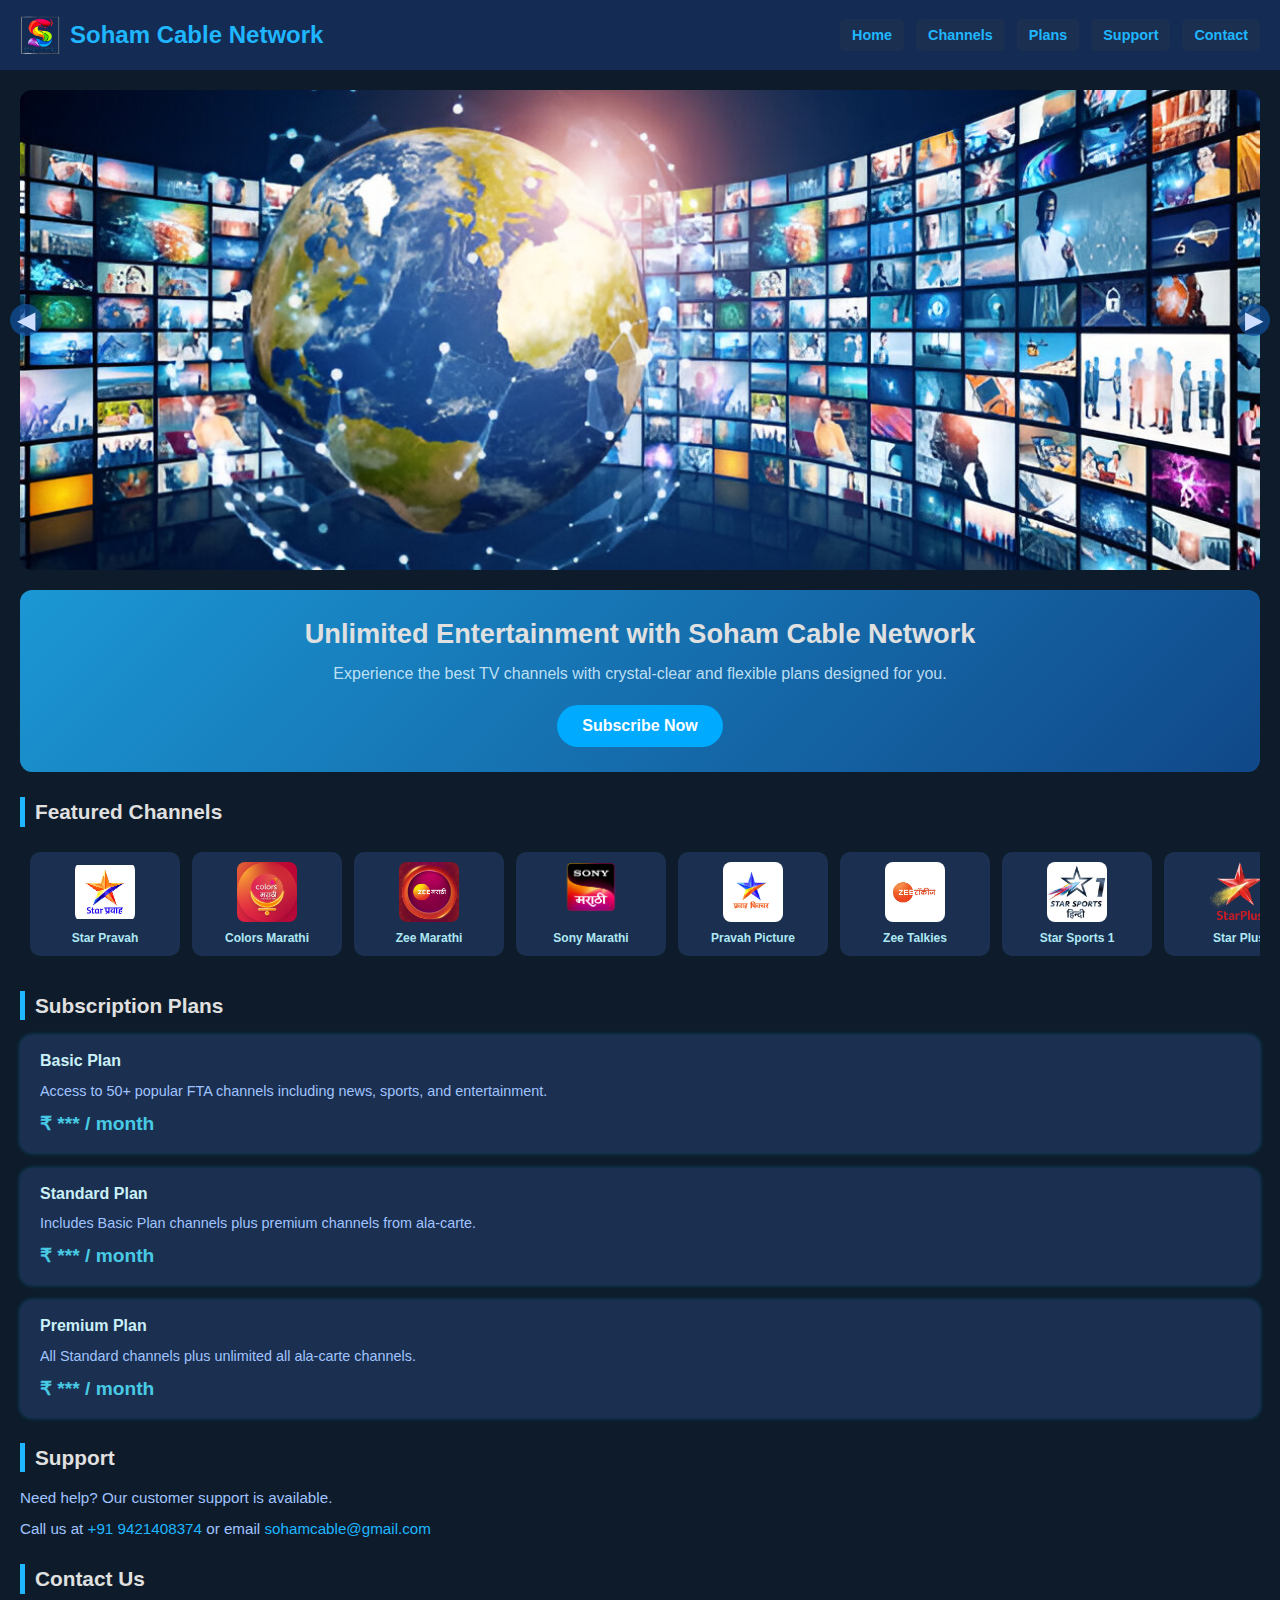
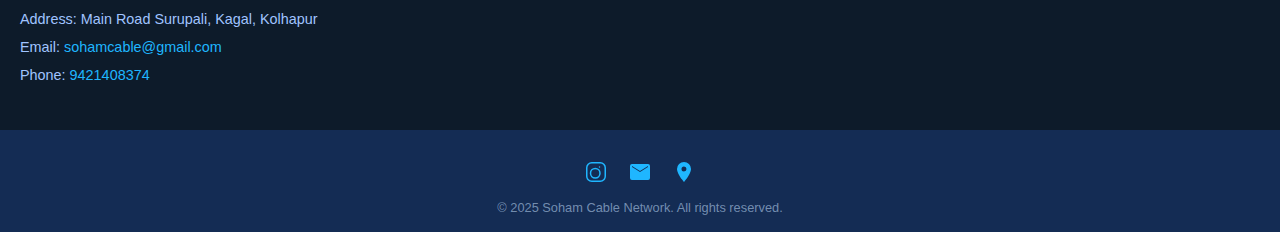
<file: index.html>
<!DOCTYPE html>
<html lang="en">

<head>
    <meta charset="UTF-8" />
    <meta name="viewport" content="width=device-width, initial-scale=1, maximum-scale=1, user-scalable=no" />
    <title>Soham Cable Network</title>
    <link rel="shortcut icon" href="./Images/100 .webp" type="image/x-icon">
    <link rel="stylesheet" href="./SohamCable.css">

</head>

<body>
    <header>
        <div class="logo-container" tabindex="0" aria-label="Soham Cable Network Logo">
            <img src="./Images/100 .webp" alt="Soham Cable Network Logo" />
            <div class="logo-text">Soham Cable Network</div>
        </div>
        <nav aria-label="Primary navigation">
            <a href="#home" tabindex="0">Home</a>
            <a href="#channels" tabindex="0">Channels</a>
            <a href="#plans" tabindex="0">Plans</a>
            <a href="#support" tabindex="0">Support</a>
            <a href="#contact" tabindex="0">Contact</a>
        </nav>
    </header>

    <!-- New 3 Images Carousel after navbar -->
    <section id="home">
        <div class="image-carousel" role="region" aria-roledescription="carousel"
            aria-label="Soham Cable Network promotional images" tabindex="0">
            <div class="carousel-slides" id="carouselSlides">
                <div class="carousel-slide">
                    <img src="./Images/img1.jpg" alt="Family watching TV together" />
                </div>
                <div class="carousel-slide">
                    <img src="./Images/img2.jpg" alt="Remote control and cable box" />
                </div>
                <div class="carousel-slide">
                    <img src="./Images/img3.jpg" alt="TV screen showing TV channels grid" />
                </div>
            </div>
            <button class="carousel-nav left" aria-label="Previous slide" id="carouselPrevBtn">&#9664;</button>
            <button class="carousel-nav right" aria-label="Next slide" id="carouselNextBtn">&#9654;</button>
            <div class="carousel-dots" id="carouselDots" role="tablist">
                <span class="carousel-dot active" role="tab" aria-selected="true" aria-controls="slide1"
                    tabindex="0"></span>
                <span class="carousel-dot" role="tab" aria-selected="false" aria-controls="slide2" tabindex="-1"></span>
                <span class="carousel-dot" role="tab" aria-selected="false" aria-controls="slide3" tabindex="-1"></span>
            </div>
        </div>
    </section>


    <main role="main">
        <section class="hero" id="home" aria-label="Hero section">
            <h1>Unlimited Entertainment with Soham Cable Network</h1>
            <p>Experience the best TV channels with crystal-clear and flexible plans designed for you.</p>
            <button onclick="alert('Thank you for your interest! Visit our Plans section to subscribe.')"
                aria-label="Subscribe now">Subscribe Now</button>
        </section>
        <section class="channels" id="channels" aria-label="Featured channels">
            <h2>Featured Channels</h2>
            <div class="channel-list" tabindex="0" aria-label="Scrollable list of featured channels">
                <div class="channel-card" tabindex="0" role="group" aria-label="Channel: Marathi">
                    <img src="./Images/starPravah.jfif" alt="Star Pravah" />
                    <span>Star Pravah</span>
                </div>
                <div class="channel-card" tabindex="0" role="group" aria-label="Channel: Marathi">
                    <img src="./Images/colorsMarathi.jpg" alt="Colors Marathi" />
                    <span>Colors Marathi</span>
                </div>
                <div class="channel-card" tabindex="0" role="group" aria-label="Channel: Marathi">
                    <img src="./Images/zeeMarathi.jfif" alt="Zee Marathi" />
                    <span>Zee Marathi</span>
                </div>
                <div class="channel-card" tabindex="0" role="group" aria-label="Channel: Marathi">
                    <img src="./Images/Sony_Marathi.png" alt="Sony Marathi" />
                    <span>Sony Marathi</span>
                </div>
                <div class="channel-card" tabindex="0" role="group" aria-label="Channel: Marathi">
                    <img src="./Images/PravahPicture.jpg" alt="Pravah Picture" />
                    <span>Pravah Picture</span>
                </div>
                <div class="channel-card" tabindex="0" role="group" aria-label="Channel: Marathi">
                    <img src="./Images/ZeeTalkies.png" alt="Zee Talkies" />
                    <span>Zee Talkies</span>
                </div>
                <div class="channel-card" tabindex="0" role="group" aria-label="Channel: Sports">
                    <img src="./Images/StarSports.jpg" alt="Star Sports" />
                    <span>Star Sports 1</span>
                </div>
                <div class="channel-card" tabindex="0" role="group" aria-label="Channel: Hindi">
                    <img src="./Images/StarPlus.png" alt="Star Plus" />
                    <span>Star Plus</span>
                </div>
                <div class="channel-card" tabindex="0" role="group" aria-label="Channel: Marathi">
                    <img src="./Images/ZeeChitramandir.jpeg" alt="Zee Chitramandir" />
                    <span>Zee Chitramandir</span>
                </div>
                <div class="channel-card" tabindex="0" role="group" aria-label="Channel: Hindi">
                    <img src="./Images/Sony.jpg" alt="Sony" />
                    <span>Sony</span>
                </div>
                <div class="channel-card" tabindex="0" role="group" aria-label="Channel: Hindi">
                    <img src="./Images/ZeeTv.png" alt="Zee Tv" />
                    <span>Zee Tv</span>
                </div>
            </div>
        </section>
        <section class="plans" id="plans" aria-label="Subscription Plans">
            <h2>Subscription Plans</h2>
            <div class="plan-cards">
                <div class="plan-card" tabindex="0" aria-label="Basic plan: Access to 50+ channels">
                    <h3>Basic Plan</h3>
                    <p>Access to 50+ popular FTA channels including news, sports, and entertainment.</p>
                    <div class="plan-price">&#8377 *** / month</div>
                </div>
                <div class="plan-card" tabindex="0"
                    aria-label="Standard plan: Access to 100+ channels including HD and premium">
                    <h3>Standard Plan</h3>
                    <p>Includes Basic Plan channels plus premium channels from ala-carte.</p>
                    <div class="plan-price">&#8377 *** / month</div>
                </div>
                <div class="plan-card" tabindex="0"
                    aria-label="Premium plan: Unlimited channels with HD and 4K streaming">
                    <h3>Premium Plan</h3>
                    <p>All Standard channels plus unlimited all ala-carte channels.</p>
                    <div class="plan-price">&#8377 *** / month</div>
                </div>
            </div>
        </section>
        <section class="support" id="support" aria-label="Support Information">
            <h2>Support</h2>
            <p>Need help? Our customer support is available.</p>
            <p>Call us at <a href="tel:+919421408374"
                    aria-label="Call our number">+91 9421408374</a> or email <a
                    href="mailto:sohamcable@gmail.com">sohamcable@gmail.com</a></p>
        </section>
        <section class="contact" id="contact" aria-label="Contact Information">
            <h2>Contact Us</h2>
            <p>Address: Main Road Surupali, Kagal, Kolhapur</p>
            <p>Email: <a href="mailto:sohamcable@gmail.com">sohamcable@gmail.com</a></p>
            <p>Phone: <a href="tel:+919421408374">9421408374</a></p>
        </section>
    </main>
    <footer>
        <div class="social-links" aria-label="Social media links">
            <!-- Instagram -->
            <a href="https://instagram.com" aria-label="Instagram" target="_blank" rel="noopener noreferrer"
                tabindex="0" title="Instagram">
                <svg viewBox="0 0 24 24" aria-hidden="true" focusable="false">
                    <path
                        d="M7.75 2h8.5A5.75 5.75 0 0122 7.75v8.5A5.75 5.75 0 0116.25 22h-8.5A5.75 5.75 0 012 16.25v-8.5A5.75 5.75 0 017.75 2zm0 1.5A4.25 4.25 0 003.5 7.75v8.5A4.25 4.25 0 007.75 20.5h8.5a4.25 4.25 0 004.25-4.25v-8.5A4.25 4.25 0 0016.25 3.5h-8.5zm7.75 2.75a.75.75 0 110 1.5.75.75 0 010-1.5zm-4.25 1.5a5.5 5.5 0 110 11 5.5 5.5 0 010-11zm0 1.5a4 4 0 100 8 4 4 0 000-8z" />
                </svg>
            </a>
            <!-- Gmail (Email) -->
            <a href="mailto:sohamcable@gmail.com" aria-label="Email Gmail" tabindex="0" title="Email">
                <svg viewBox="0 0 24 24" aria-hidden="true" focusable="false">
                    <path
                        d="M20 4H4a2 2 0 00-2 2v12a2 2 0 002 2h16a2 2 0 002-2V6a2 2 0 00-2-2zm0 3l-8 5-8-5V6l8 5 8-5v1z" />
                </svg>
            </a>
            <!-- Map Pin -->
            <a href="https://maps.app.goo.gl/cEdTJee7KPxuDCTh9" aria-label="Location map" target="_blank"
                rel="noopener noreferrer" tabindex="0" title="Location">
                <svg viewBox="0 0 24 24" aria-hidden="true" focusable="false">
                    <path
                        d="M12 2a7 7 0 00-7 7c0 5 7 13 7 13s7-8 7-13a7 7 0 00-7-7zm0 9.5a2.5 2.5 0 110-5 2.5 2.5 0 010 5z" />
                </svg>
            </a>
        </div>
        &copy; 2025 Soham Cable Network. All rights reserved.
    </footer>
    <script>
        (function () {
            const slides = document.querySelectorAll('.carousel-slide');
            const track = document.getElementById('carouselSlides');
            const prevBtn = document.getElementById('carouselPrevBtn');
            const nextBtn = document.getElementById('carouselNextBtn');
            const dots = document.querySelectorAll('.carousel-dot');

            let currentIndex = 0;
            const totalSlides = slides.length;
            let autoSlideInterval;

            function updateCarousel() {
                const translateX = -currentIndex * 100;
                track.style.transform = 'translateX(' + translateX + '%)';
                dots.forEach((dot, idx) => {
                    dot.classList.toggle('active', idx === currentIndex);
                    dot.setAttribute('aria-selected', idx === currentIndex ? 'true' : 'false');
                    dot.tabIndex = idx === currentIndex ? 0 : -1;
                });
                prevBtn.disabled = currentIndex === 0;
                nextBtn.disabled = currentIndex === totalSlides - 1;
            }

            function goToNextSlide() {
                currentIndex = (currentIndex + 1) % totalSlides;
                updateCarousel();
            }

            function resetAutoSlide() {
                clearInterval(autoSlideInterval);
                autoSlideInterval = setInterval(goToNextSlide, 3000);
            }

            prevBtn.addEventListener('click', () => {
                if (currentIndex > 0) {
                    currentIndex--;
                } else {
                    currentIndex = totalSlides - 1; // wrap around to last slide
                }
                updateCarousel();
                resetAutoSlide();
            });

            nextBtn.addEventListener('click', () => {
                if (currentIndex < totalSlides - 1) {
                    currentIndex++;
                } else {
                    currentIndex = 0; // wrap around to first slide
                }
                updateCarousel();
                resetAutoSlide();
            });

            dots.forEach((dot, idx) => {
                dot.addEventListener('click', () => {
                    currentIndex = idx;
                    updateCarousel();
                    resetAutoSlide();
                });
                dot.addEventListener('keydown', (e) => {
                    if (e.key === 'Enter' || e.key === ' ') {
                        e.preventDefault();
                        currentIndex = idx;
                        updateCarousel();
                        resetAutoSlide();
                    }
                });
            });

            // Keyboard navigation on carousel container
            const carouselContainer = document.querySelector('.image-carousel');
            carouselContainer.addEventListener('keydown', (e) => {
                if (e.key === 'ArrowRight') {
                    e.preventDefault();
                    if (currentIndex < totalSlides - 1) {
                        currentIndex++;
                    } else {
                        currentIndex = 0;
                    }
                    updateCarousel();
                    resetAutoSlide();
                } else if (e.key === 'ArrowLeft') {
                    e.preventDefault();
                    if (currentIndex > 0) {
                        currentIndex--;
                    } else {
                        currentIndex = totalSlides - 1;
                    }
                    updateCarousel();
                    resetAutoSlide();
                }
            });

            // Touch/swipe support for carousel
            let startX = 0;
            let isDragging = false;

            carouselContainer.addEventListener('touchstart', (e) => {
                startX = e.touches[0].clientX;
                isDragging = true;
                track.style.transition = 'none';
            }, { passive: true });

            carouselContainer.addEventListener('touchmove', (e) => {
                if (!isDragging) return;
                const currentX = e.touches[0].clientX;
                const deltaX = currentX - startX;
                const width = carouselContainer.offsetWidth;
                const percentage = deltaX / width * 100;
                const baseTranslate = -currentIndex * 100;
                track.style.transform = `translateX(${baseTranslate + percentage}%)`;
            }, { passive: true });

            carouselContainer.addEventListener('touchend', (e) => {
                isDragging = false;
                track.style.transition = 'transform 0.5s ease';
                const endX = e.changedTouches[0].clientX;
                const deltaX = endX - startX;
                const threshold = carouselContainer.offsetWidth / 4; // 25% swipe to change
                if (deltaX > threshold) {
                    if (currentIndex > 0) {
                        currentIndex--;
                    } else {
                        currentIndex = totalSlides - 1;
                    }
                } else if (deltaX < -threshold) {
                    if (currentIndex < totalSlides - 1) {
                        currentIndex++;
                    } else {
                        currentIndex = 0;
                    }
                }
                updateCarousel();
                resetAutoSlide();
            });

            updateCarousel();
            autoSlideInterval = setInterval(goToNextSlide, 3000);
        })();
    </script>
</body>

</html>
</file>
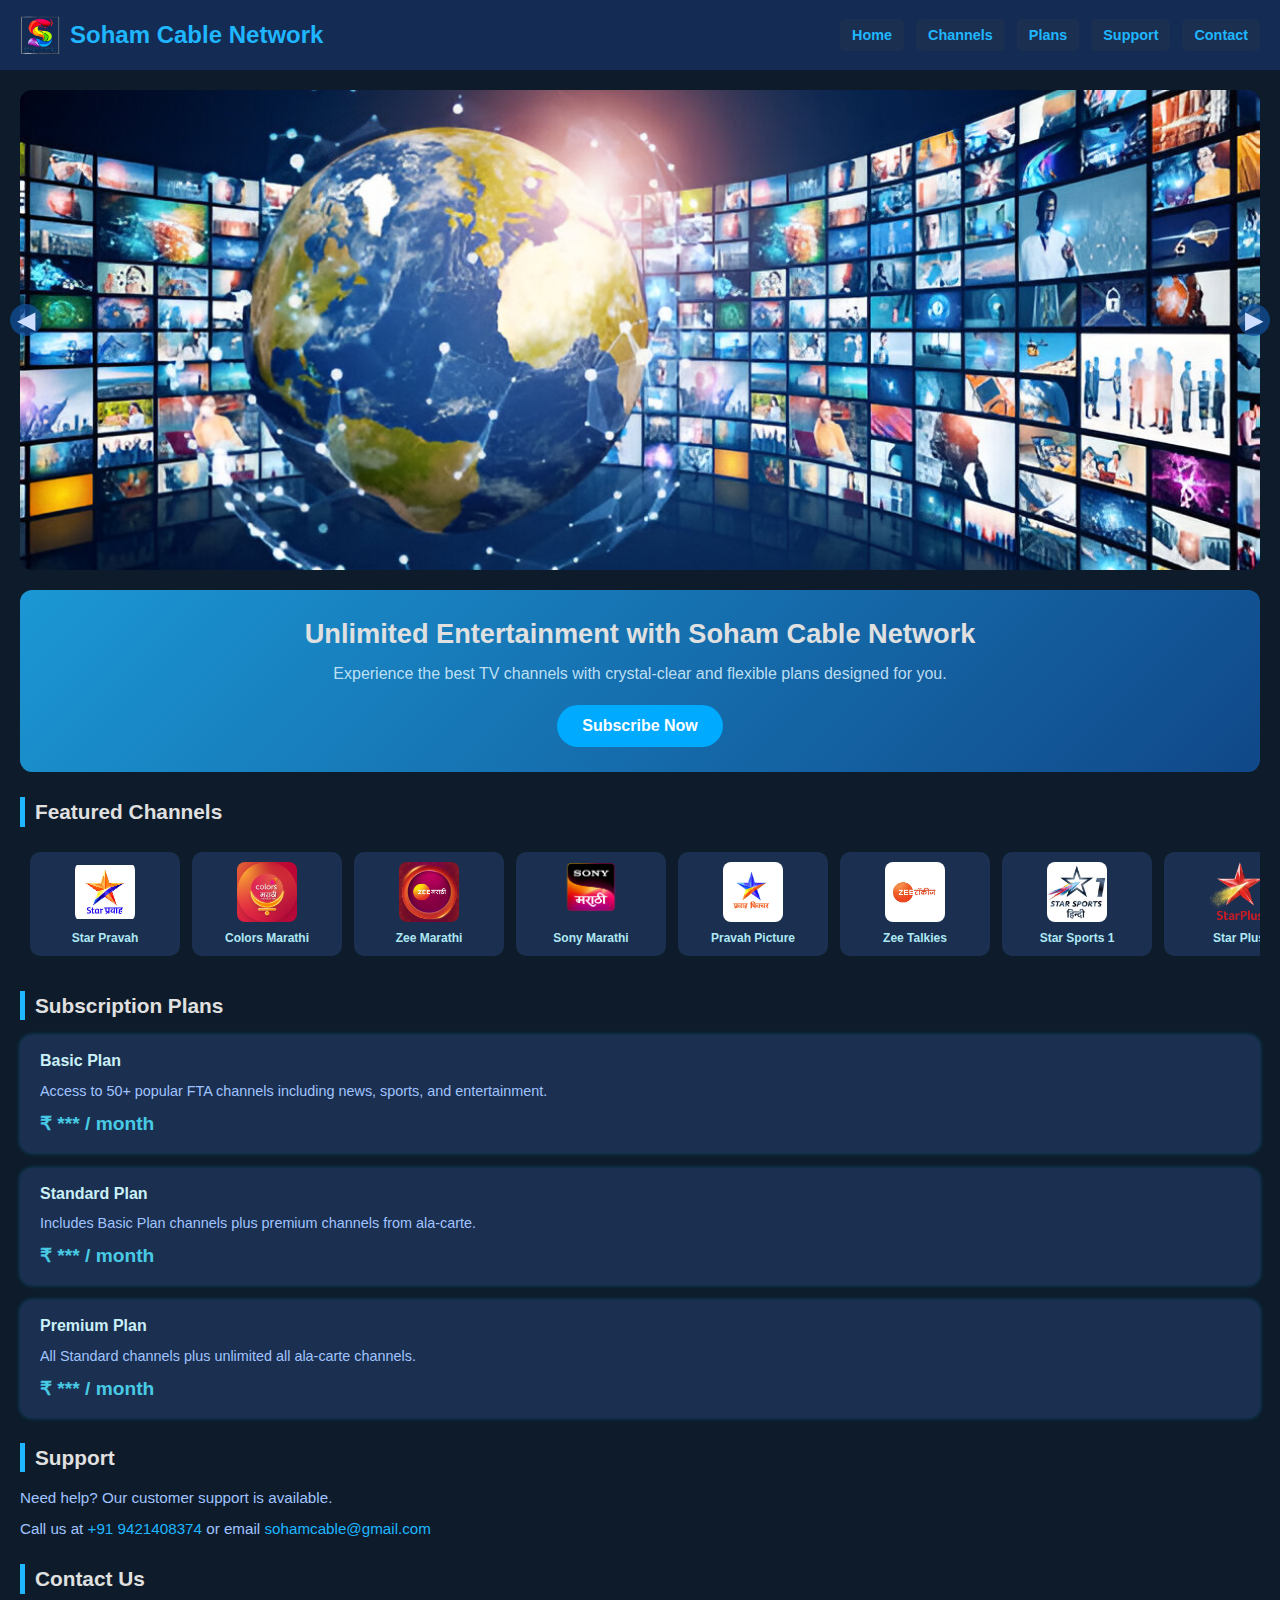
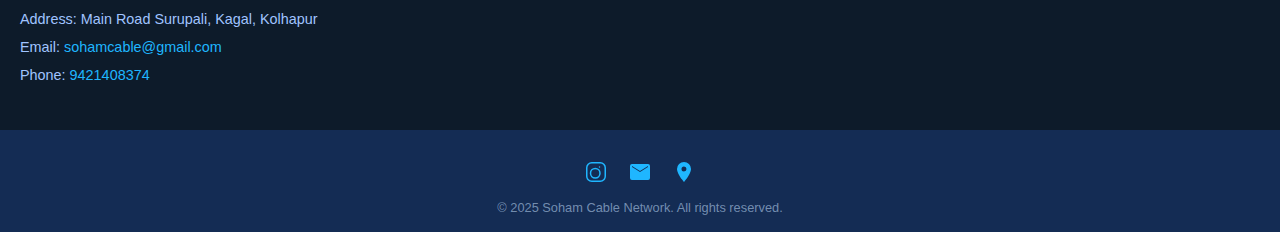
<file: SohamCable.html>
<!DOCTYPE html>
<html lang="en">

<head>
    <meta charset="UTF-8" />
    <meta name="viewport" content="width=device-width, initial-scale=1, maximum-scale=1, user-scalable=no" />
    <title>Soham Cable Network</title>
    <link rel="shortcut icon" href="./Images/100 .webp" type="image/x-icon">
    <link rel="stylesheet" href="./SohamCable.css">

</head>

<body>
    <header>
        <div class="logo-container" tabindex="0" aria-label="Soham Cable Network Logo">
            <img src="./Images/100 .webp" alt="Soham Cable Network Logo" />
            <div class="logo-text">Soham Cable Network</div>
        </div>
        <nav aria-label="Primary navigation">
            <a href="#home" tabindex="0">Home</a>
            <a href="#channels" tabindex="0">Channels</a>
            <a href="#plans" tabindex="0">Plans</a>
            <a href="#support" tabindex="0">Support</a>
            <a href="#contact" tabindex="0">Contact</a>
        </nav>
    </header>

    <!-- New 3 Images Carousel after navbar -->
    <section id="home">
        <div class="image-carousel" role="region" aria-roledescription="carousel"
            aria-label="Soham Cable Network promotional images" tabindex="0">
            <div class="carousel-slides" id="carouselSlides">
                <div class="carousel-slide">
                    <img src="./Images/img1.jpg" alt="Family watching TV together" />
                </div>
                <div class="carousel-slide">
                    <img src="./Images/img2.jpg" alt="Remote control and cable box" />
                </div>
                <div class="carousel-slide">
                    <img src="./Images/img3.jpg" alt="TV screen showing TV channels grid" />
                </div>
            </div>
            <button class="carousel-nav left" aria-label="Previous slide" id="carouselPrevBtn">&#9664;</button>
            <button class="carousel-nav right" aria-label="Next slide" id="carouselNextBtn">&#9654;</button>
            <div class="carousel-dots" id="carouselDots" role="tablist">
                <span class="carousel-dot active" role="tab" aria-selected="true" aria-controls="slide1"
                    tabindex="0"></span>
                <span class="carousel-dot" role="tab" aria-selected="false" aria-controls="slide2" tabindex="-1"></span>
                <span class="carousel-dot" role="tab" aria-selected="false" aria-controls="slide3" tabindex="-1"></span>
            </div>
        </div>
    </section>


    <main role="main">
        <section class="hero" id="home" aria-label="Hero section">
            <h1>Unlimited Entertainment with Soham Cable Network</h1>
            <p>Experience the best TV channels with crystal-clear and flexible plans designed for you.</p>
            <button onclick="alert('Thank you for your interest! Visit our Plans section to subscribe.')"
                aria-label="Subscribe now">Subscribe Now</button>
        </section>
        <section class="channels" id="channels" aria-label="Featured channels">
            <h2>Featured Channels</h2>
            <div class="channel-list" tabindex="0" aria-label="Scrollable list of featured channels">
                <div class="channel-card" tabindex="0" role="group" aria-label="Channel: Marathi">
                    <img src="./Images/starPravah.jfif" alt="Star Pravah" />
                    <span>Star Pravah</span>
                </div>
                <div class="channel-card" tabindex="0" role="group" aria-label="Channel: Marathi">
                    <img src="./Images/colorsMarathi.jpg" alt="Colors Marathi" />
                    <span>Colors Marathi</span>
                </div>
                <div class="channel-card" tabindex="0" role="group" aria-label="Channel: Marathi">
                    <img src="./Images/zeeMarathi.jfif" alt="Zee Marathi" />
                    <span>Zee Marathi</span>
                </div>
                <div class="channel-card" tabindex="0" role="group" aria-label="Channel: Marathi">
                    <img src="./Images/Sony_Marathi.png" alt="Sony Marathi" />
                    <span>Sony Marathi</span>
                </div>
                <div class="channel-card" tabindex="0" role="group" aria-label="Channel: Marathi">
                    <img src="./Images/PravahPicture.jpg" alt="Pravah Picture" />
                    <span>Pravah Picture</span>
                </div>
                <div class="channel-card" tabindex="0" role="group" aria-label="Channel: Marathi">
                    <img src="./Images/ZeeTalkies.png" alt="Zee Talkies" />
                    <span>Zee Talkies</span>
                </div>
                <div class="channel-card" tabindex="0" role="group" aria-label="Channel: Sports">
                    <img src="./Images/StarSports.jpg" alt="Star Sports" />
                    <span>Star Sports 1</span>
                </div>
                <div class="channel-card" tabindex="0" role="group" aria-label="Channel: Hindi">
                    <img src="./Images/StarPlus.png" alt="Star Plus" />
                    <span>Star Plus</span>
                </div>
                <div class="channel-card" tabindex="0" role="group" aria-label="Channel: Marathi">
                    <img src="./Images/ZeeChitramandir.jpeg" alt="Zee Chitramandir" />
                    <span>Zee Chitramandir</span>
                </div>
                <div class="channel-card" tabindex="0" role="group" aria-label="Channel: Hindi">
                    <img src="./Images/Sony.jpg" alt="Sony" />
                    <span>Sony</span>
                </div>
                <div class="channel-card" tabindex="0" role="group" aria-label="Channel: Hindi">
                    <img src="./Images/ZeeTv.png" alt="Zee Tv" />
                    <span>Zee Tv</span>
                </div>
            </div>
        </section>
        <section class="plans" id="plans" aria-label="Subscription Plans">
            <h2>Subscription Plans</h2>
            <div class="plan-cards">
                <div class="plan-card" tabindex="0" aria-label="Basic plan: Access to 50+ channels">
                    <h3>Basic Plan</h3>
                    <p>Access to 50+ popular FTA channels including news, sports, and entertainment.</p>
                    <div class="plan-price">&#8377 *** / month</div>
                </div>
                <div class="plan-card" tabindex="0"
                    aria-label="Standard plan: Access to 100+ channels including HD and premium">
                    <h3>Standard Plan</h3>
                    <p>Includes Basic Plan channels plus premium channels from ala-carte.</p>
                    <div class="plan-price">&#8377 *** / month</div>
                </div>
                <div class="plan-card" tabindex="0"
                    aria-label="Premium plan: Unlimited channels with HD and 4K streaming">
                    <h3>Premium Plan</h3>
                    <p>All Standard channels plus unlimited all ala-carte channels.</p>
                    <div class="plan-price">&#8377 *** / month</div>
                </div>
            </div>
        </section>
        <section class="support" id="support" aria-label="Support Information">
            <h2>Support</h2>
            <p>Need help? Our customer support is available.</p>
            <p>Call us at <a href="tel:+919421408374"
                    aria-label="Call our number">+91 9421408374</a> or email <a
                    href="mailto:sohamcable@gmail.com">sohamcable@gmail.com</a></p>
        </section>
        <section class="contact" id="contact" aria-label="Contact Information">
            <h2>Contact Us</h2>
            <p>Address: Main Road Surupali, Kagal, Kolhapur</p>
            <p>Email: <a href="mailto:sohamcable@gmail.com">sohamcable@gmail.com</a></p>
            <p>Phone: <a href="tel:+919421408374">9421408374</a></p>
        </section>
    </main>
    <footer>
        <div class="social-links" aria-label="Social media links">
            <!-- Instagram -->
            <a href="https://instagram.com" aria-label="Instagram" target="_blank" rel="noopener noreferrer"
                tabindex="0" title="Instagram">
                <svg viewBox="0 0 24 24" aria-hidden="true" focusable="false">
                    <path
                        d="M7.75 2h8.5A5.75 5.75 0 0122 7.75v8.5A5.75 5.75 0 0116.25 22h-8.5A5.75 5.75 0 012 16.25v-8.5A5.75 5.75 0 017.75 2zm0 1.5A4.25 4.25 0 003.5 7.75v8.5A4.25 4.25 0 007.75 20.5h8.5a4.25 4.25 0 004.25-4.25v-8.5A4.25 4.25 0 0016.25 3.5h-8.5zm7.75 2.75a.75.75 0 110 1.5.75.75 0 010-1.5zm-4.25 1.5a5.5 5.5 0 110 11 5.5 5.5 0 010-11zm0 1.5a4 4 0 100 8 4 4 0 000-8z" />
                </svg>
            </a>
            <!-- Gmail (Email) -->
            <a href="mailto:sohamcable@gmail.com" aria-label="Email Gmail" tabindex="0" title="Email">
                <svg viewBox="0 0 24 24" aria-hidden="true" focusable="false">
                    <path
                        d="M20 4H4a2 2 0 00-2 2v12a2 2 0 002 2h16a2 2 0 002-2V6a2 2 0 00-2-2zm0 3l-8 5-8-5V6l8 5 8-5v1z" />
                </svg>
            </a>
            <!-- Map Pin -->
            <a href="https://maps.app.goo.gl/cEdTJee7KPxuDCTh9" aria-label="Location map" target="_blank"
                rel="noopener noreferrer" tabindex="0" title="Location">
                <svg viewBox="0 0 24 24" aria-hidden="true" focusable="false">
                    <path
                        d="M12 2a7 7 0 00-7 7c0 5 7 13 7 13s7-8 7-13a7 7 0 00-7-7zm0 9.5a2.5 2.5 0 110-5 2.5 2.5 0 010 5z" />
                </svg>
            </a>
        </div>
        &copy; 2025 Soham Cable Network. All rights reserved.
    </footer>
    <script>
        (function () {
            const slides = document.querySelectorAll('.carousel-slide');
            const track = document.getElementById('carouselSlides');
            const prevBtn = document.getElementById('carouselPrevBtn');
            const nextBtn = document.getElementById('carouselNextBtn');
            const dots = document.querySelectorAll('.carousel-dot');

            let currentIndex = 0;
            const totalSlides = slides.length;
            let autoSlideInterval;

            function updateCarousel() {
                const translateX = -currentIndex * 100;
                track.style.transform = 'translateX(' + translateX + '%)';
                dots.forEach((dot, idx) => {
                    dot.classList.toggle('active', idx === currentIndex);
                    dot.setAttribute('aria-selected', idx === currentIndex ? 'true' : 'false');
                    dot.tabIndex = idx === currentIndex ? 0 : -1;
                });
                prevBtn.disabled = currentIndex === 0;
                nextBtn.disabled = currentIndex === totalSlides - 1;
            }

            function goToNextSlide() {
                currentIndex = (currentIndex + 1) % totalSlides;
                updateCarousel();
            }

            function resetAutoSlide() {
                clearInterval(autoSlideInterval);
                autoSlideInterval = setInterval(goToNextSlide, 3000);
            }

            prevBtn.addEventListener('click', () => {
                if (currentIndex > 0) {
                    currentIndex--;
                } else {
                    currentIndex = totalSlides - 1; // wrap around to last slide
                }
                updateCarousel();
                resetAutoSlide();
            });

            nextBtn.addEventListener('click', () => {
                if (currentIndex < totalSlides - 1) {
                    currentIndex++;
                } else {
                    currentIndex = 0; // wrap around to first slide
                }
                updateCarousel();
                resetAutoSlide();
            });

            dots.forEach((dot, idx) => {
                dot.addEventListener('click', () => {
                    currentIndex = idx;
                    updateCarousel();
                    resetAutoSlide();
                });
                dot.addEventListener('keydown', (e) => {
                    if (e.key === 'Enter' || e.key === ' ') {
                        e.preventDefault();
                        currentIndex = idx;
                        updateCarousel();
                        resetAutoSlide();
                    }
                });
            });

            // Keyboard navigation on carousel container
            const carouselContainer = document.querySelector('.image-carousel');
            carouselContainer.addEventListener('keydown', (e) => {
                if (e.key === 'ArrowRight') {
                    e.preventDefault();
                    if (currentIndex < totalSlides - 1) {
                        currentIndex++;
                    } else {
                        currentIndex = 0;
                    }
                    updateCarousel();
                    resetAutoSlide();
                } else if (e.key === 'ArrowLeft') {
                    e.preventDefault();
                    if (currentIndex > 0) {
                        currentIndex--;
                    } else {
                        currentIndex = totalSlides - 1;
                    }
                    updateCarousel();
                    resetAutoSlide();
                }
            });

            // Touch/swipe support for carousel
            let startX = 0;
            let isDragging = false;

            carouselContainer.addEventListener('touchstart', (e) => {
                startX = e.touches[0].clientX;
                isDragging = true;
                track.style.transition = 'none';
            }, { passive: true });

            carouselContainer.addEventListener('touchmove', (e) => {
                if (!isDragging) return;
                const currentX = e.touches[0].clientX;
                const deltaX = currentX - startX;
                const width = carouselContainer.offsetWidth;
                const percentage = deltaX / width * 100;
                const baseTranslate = -currentIndex * 100;
                track.style.transform = `translateX(${baseTranslate + percentage}%)`;
            }, { passive: true });

            carouselContainer.addEventListener('touchend', (e) => {
                isDragging = false;
                track.style.transition = 'transform 0.5s ease';
                const endX = e.changedTouches[0].clientX;
                const deltaX = endX - startX;
                const threshold = carouselContainer.offsetWidth / 4; // 25% swipe to change
                if (deltaX > threshold) {
                    if (currentIndex > 0) {
                        currentIndex--;
                    } else {
                        currentIndex = totalSlides - 1;
                    }
                } else if (deltaX < -threshold) {
                    if (currentIndex < totalSlides - 1) {
                        currentIndex++;
                    } else {
                        currentIndex = 0;
                    }
                }
                updateCarousel();
                resetAutoSlide();
            });

            updateCarousel();
            autoSlideInterval = setInterval(goToNextSlide, 3000);
        })();
    </script>
</body>

</html>
</file>
<file: SohamCable.css>
* {
    box-sizing: border-box;
    margin: 0;
    padding: 0;
}

body {
    font-family: 'Segoe UI', Tahoma, Geneva, Verdana, sans-serif;
    background: #0d1b2a;
    color: #e0e0e0;
    line-height: 1.4;
    -webkit-font-smoothing: antialiased;
    min-height: 100vh;
    display: flex;
    flex-direction: column;
    overflow-x: hidden;
    /* Prevent horizontal scroll */
}

a {
    color: #1fb6ff;
    text-decoration: none;
    transition: color 0.3s ease;
}

a:hover,
a:focus {
    color: #0af;
}

header {
    background: #142c54;
    padding: 15px 20px;
    display: flex;
    justify-content: space-between;
    align-items: center;
    flex-wrap: wrap;
}

.logo-container {
    display: flex;
    align-items: center;
    gap: 10px;
    cursor: default;
}

.logo-container img {
    height: 40px;
    width: auto;
    display: block;
}

.logo-text {
    font-size: 1.5rem;
    font-weight: 700;
    color: #1fb6ff;
    white-space: nowrap;
}

nav {
    display: flex;
    flex-wrap: wrap;
    gap: 12px;
}

nav a {
    font-size: 0.9rem;
    font-weight: 600;
    padding: 6px 12px;
    border-radius: 5px;
    background: #1b2f50;
}

nav a:hover,
nav a:focus {
    background: #1153a1;
}

main {
    flex-grow: 1;
    padding: 20px;
    overflow-y: auto;
}

/* Carousel after navbar */
.image-carousel {
    position: relative;
    width: 100%;
    /* Use 100% instead of 100vw */
    max-height: 500px;
    margin: 0;
    padding: 10px;
    border-radius: 0;
    overflow: hidden;
    user-select: none;
}

.carousel-slides {
    display: flex;
    transition: transform 0.5s ease;
    will-change: transform;
    
}

.carousel-slide {
    min-width: 100%;
    height: 500px;
    padding: 10px;
    object-fit: cover;
    
}

.carousel-slide img {
    width: 100%;
    height: 100%;
    display: block;
    object-fit: cover;
    border-radius: 12px;
}

.carousel-nav {
    position: absolute;
    top: 50%;
    width: 32px;
    height: 32px;
    background: rgba(17, 83, 161, 0.7);
    border-radius: 50%;
    color: #cdf;
    border: none;
    cursor: pointer;
    font-size: 24px;
    transform: translateY(-50%);
    display: flex;
    align-items: center;
    justify-content: center;
    user-select: none;
    transition: background 0.3s ease;
    z-index: 10;
}

.carousel-nav:hover,
.carousel-nav:focus {
    background: #0af;
    color: #fff;
    outline: none;
}

.carousel-nav.left {
    left: 10px;
}

.carousel-nav.right {
    right: 10px;
}

.carousel-dots {
    text-align: center;
    margin-top: 8px;
}

.carousel-dot {
    height: 10px;
    width: 10px;
    margin: 0 6px;
    background-color: #1153a1;
    border-radius: 50%;
    display: inline-block;
    cursor: pointer;
    transition: background-color 0.3s ease;
}

.carousel-dot.active {
    background-color: #0af;
}

/* Hero section */
.hero {
    background: linear-gradient(135deg, #1fb6ffcc 0%, #1153a1cc 100%);
    border-radius: 12px;
    padding: 25px 20px;
    text-align: center;
    margin-bottom: 25px;
}

.hero h1 {
    font-size: 1.7rem;
    margin-bottom: 10px;
}

.hero p {
    font-size: 1rem;
    margin-bottom: 20px;
    color: #daf1ffdd;
}

.hero button {
    font-size: 1rem;
    background: #0af;
    color: #fff;
    border: none;
    padding: 12px 25px;
    border-radius: 30px;
    cursor: pointer;
    font-weight: 700;
    transition: background 0.3s ease;
}

.hero button:hover,
.hero button:focus {
    background: #08c;
}

/* Channels */
.channels {
    margin-bottom: 25px;
}

.channels h2 {
    font-size: 1.3rem;
    margin-bottom: 15px;
    border-left: 5px solid #1fb6ff;
    padding-left: 10px;
}

.channel-list {
    display: flex;
    gap: 12px;
    overflow-x: auto;
    padding: 10px;
}

.channel-card {
min-width: 150px;
background: #1b2f50;
border-radius: 10px;
padding: 10px;
text-align: center;
flex-shrink: 0;
cursor: pointer;
transition: transform 0.3s ease;

/* Add Flexbox to center content vertically */
display: flex;
flex-direction: column;
align-items: center;
justify-content: center;
}


.channel-card:hover,
.channel-card:focus {
    transform: scale(1.1);
    background: #0a3a7d;
    outline: none;
}

.channel-card img {
    width: 60px;
    height: 60px;
    object-fit: contain;
    margin-bottom: 8px;
    border-radius: 8px;
}

.channel-card span {
    font-size: 0.75rem;
    font-weight: 600;
    white-space: nowrap;
    color: #ade8f4;
}

/* Plans */
.plans {
    margin-bottom: 25px;
}

.plans h2 {
    font-size: 1.3rem;
    margin-bottom: 15px;
    border-left: 5px solid #1fb6ff;
    padding-left: 10px;
}

.plan-cards {
    display: flex;
    flex-direction: column;
    gap: 15px;
}

.plan-card {
    background: #1b2f50;
    padding: 15px 20px;
    border-radius: 12px;
    box-shadow: 0 0 5px #1fb6ff50;
}

.plan-card h3 {
    font-size: 1rem;
    margin-bottom: 8px;
    color: #caf0f8;
}

.plan-card p {
    font-size: 0.9rem;
    margin-bottom: 10px;
    color: #a0c4ff;
}

.plan-price {
    font-size: 1.2rem;
    font-weight: 700;
    color: #48cae4;
}

/* Support */
.support {
    margin-bottom: 25px;
}

.support h2 {
    font-size: 1.3rem;
    margin-bottom: 15px;
    border-left: 5px solid #1fb6ff;
    padding-left: 10px;
}

.support p {
    font-size: 0.95rem;
    margin-bottom: 10px;
    color: #a0c4ff;
}

/* Contact */
.contact {
    margin-bottom: 25px;
}

.contact h2 {
    font-size: 1.3rem;
    margin-bottom: 15px;
    border-left: 5px solid #1fb6ff;
    padding-left: 10px;
}

.contact p {
    font-size: 0.9rem;
    margin-bottom: 8px;
    color: #a0c4ff;
}

/* Footer */
footer {
    background: #142c54;
    padding: 15px 20px;
    text-align: center;
    font-size: 0.8rem;
    color: #8da7c8cc;
}

.social-links {
    margin: 8px 0 12px 0;
}

.social-links a {
    margin: 0 8px;
    text-decoration: none;
    color: #1fb6ff;
    font-size: 1.5rem;
    display: inline-block;
    vertical-align: middle;
    transition: color 0.3s ease;
}

.social-links a:hover,
.social-links a:focus {
    color: #0af;
    outline: none;
}

/* Icon SVG styles */
svg {
    fill: currentColor;
    width: 24px;
    height: 24px;
    vertical-align: middle;
}

/* Scrollbar for channel list on mobiles */
.channel-list::-webkit-scrollbar {
    height: 6px;
}

.channel-list::-webkit-scrollbar-thumb {
    background: #0af;
    border-radius: 4px;
}

/* Responsive tweaks */
@media (max-width: 350px) {
    header {
        justify-content: center;
        gap: 12px;
    }

    nav {
        justify-content: center;
        width: 100%;
    }

    main {
        padding: 15px 10px;
    }

    .hero h1 {
        font-size: 1.5rem;
    }

    .hero p {
        font-size: 0.9rem;
    }

    .channels h2,
    .plans h2,
    .support h2,
    .contact h2 {
        font-size: 1.1rem;
    }

    .plan-card h3 {
        font-size: 0.95rem;
    }

    .plan-price {
        font-size: 1.1rem;
    }

    .image-carousel {
        max-height: 150px;
    }

    .carousel-slide {
        height: 150px;
    }
}
</file>
